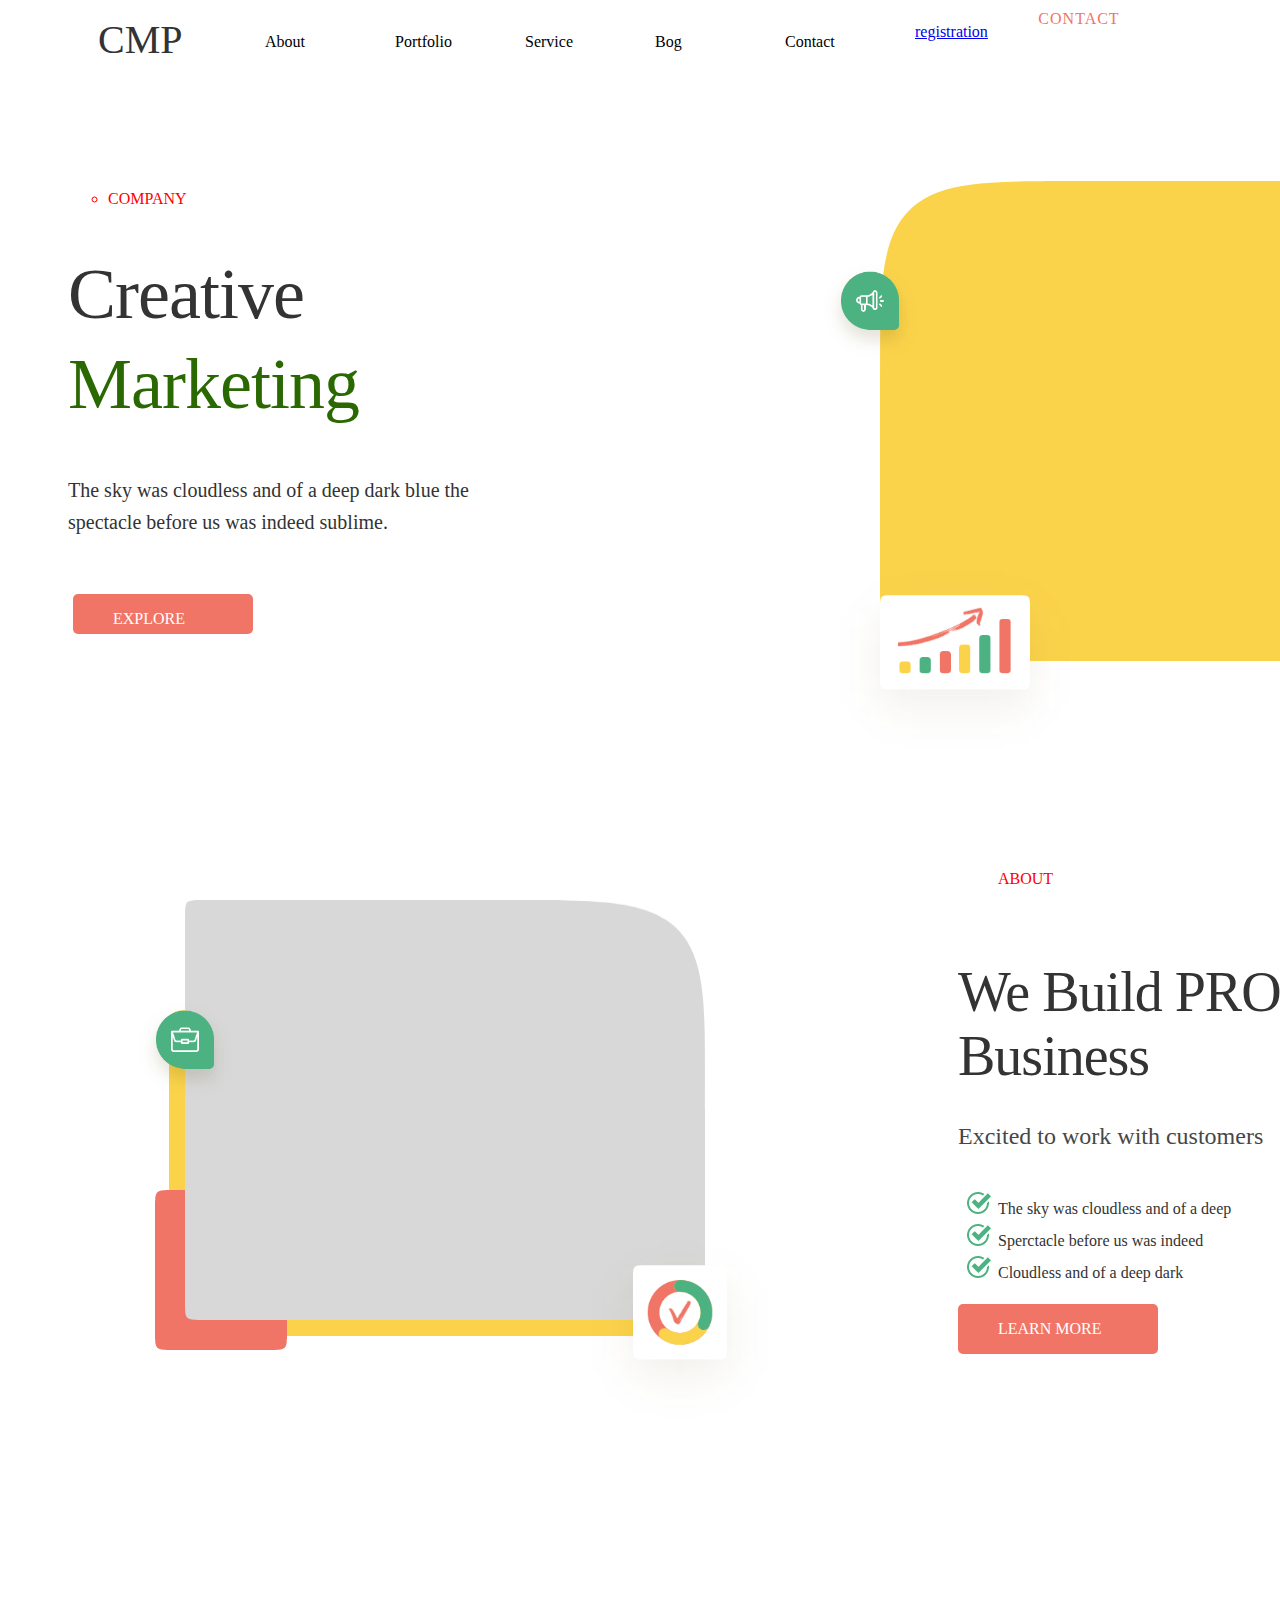
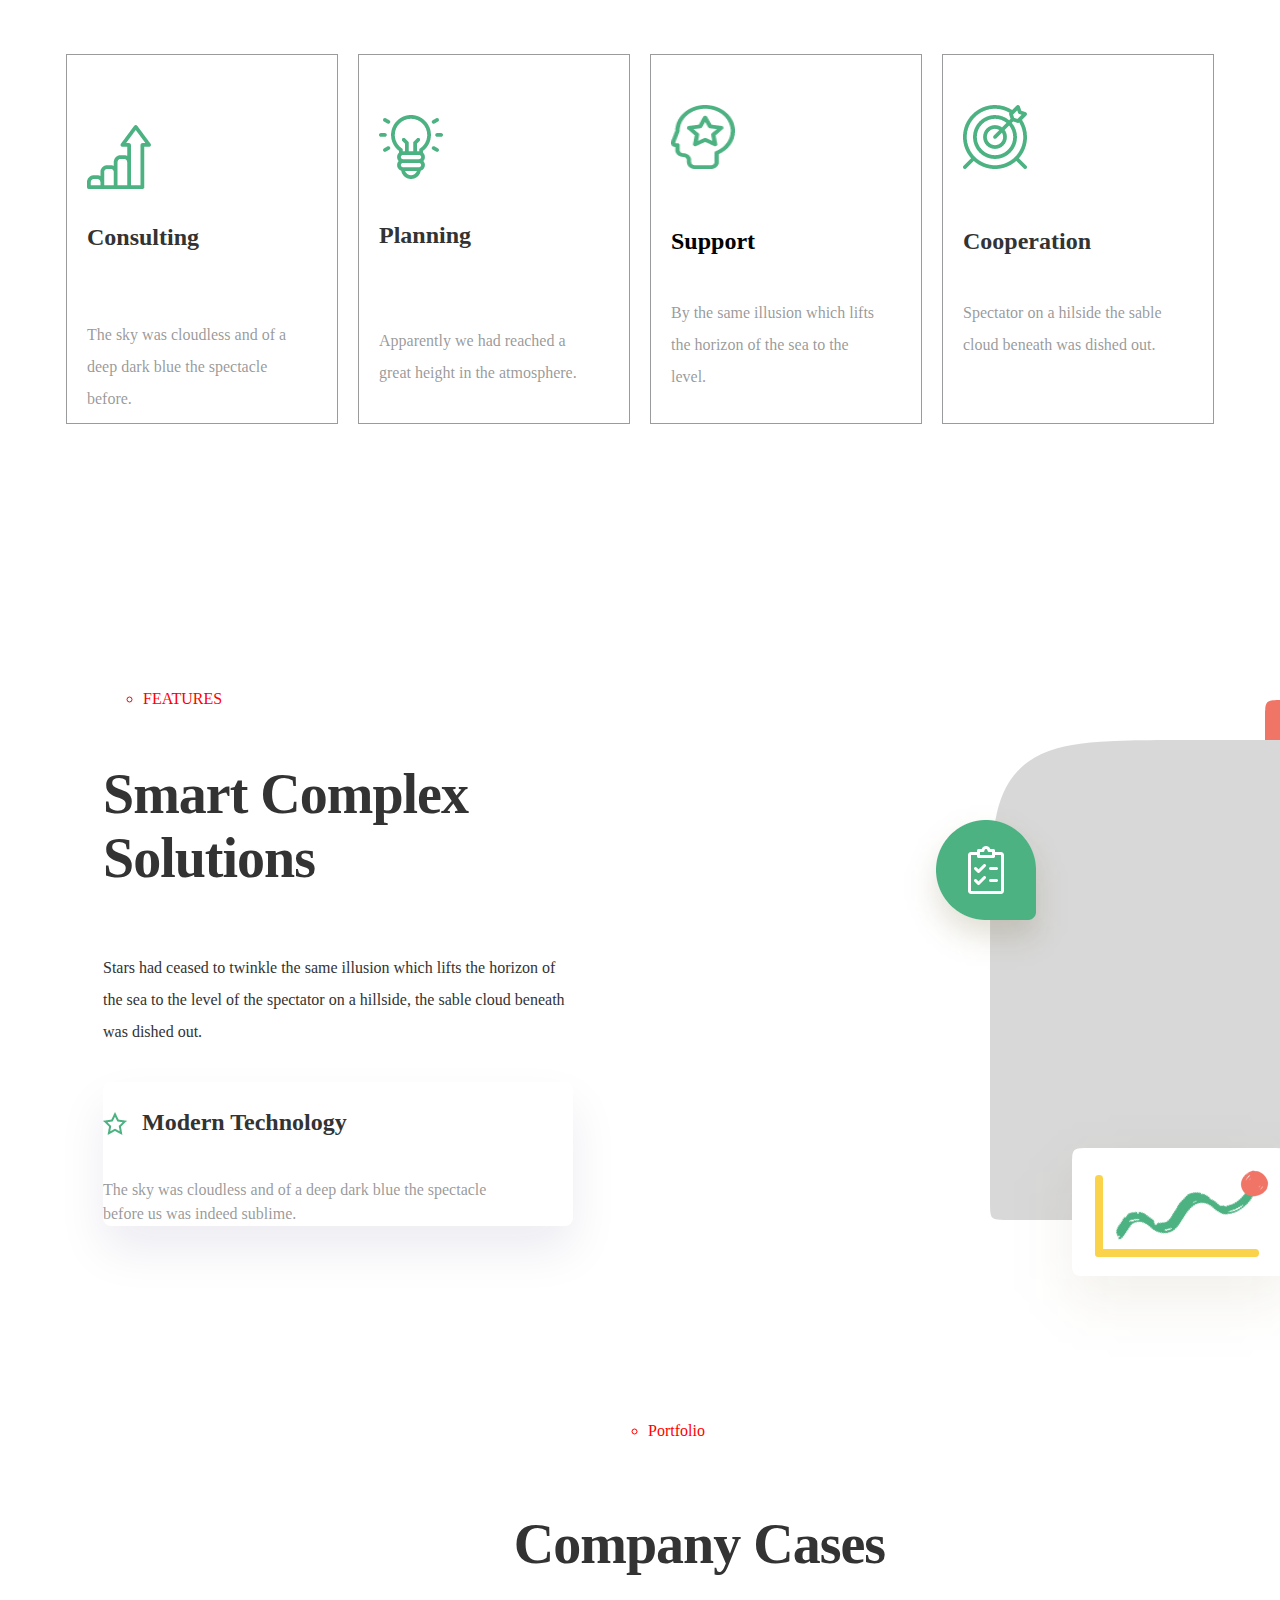
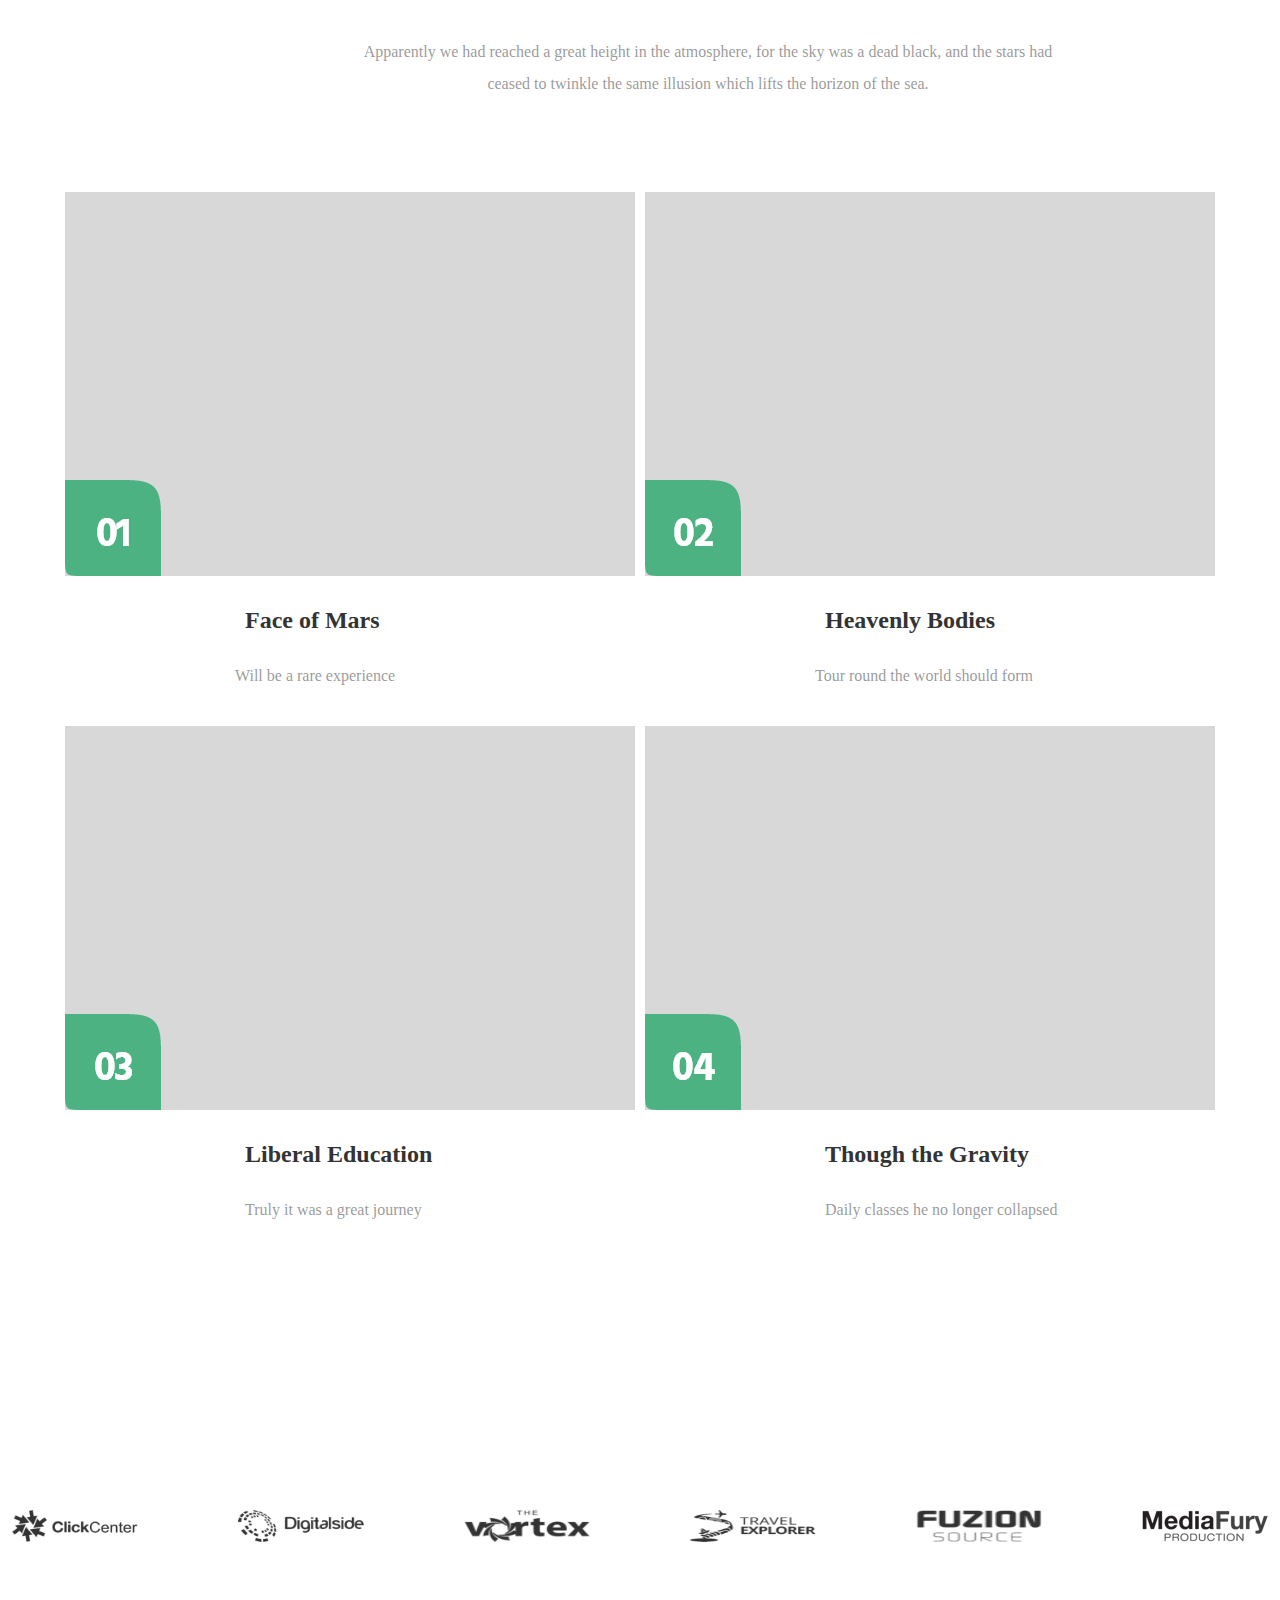
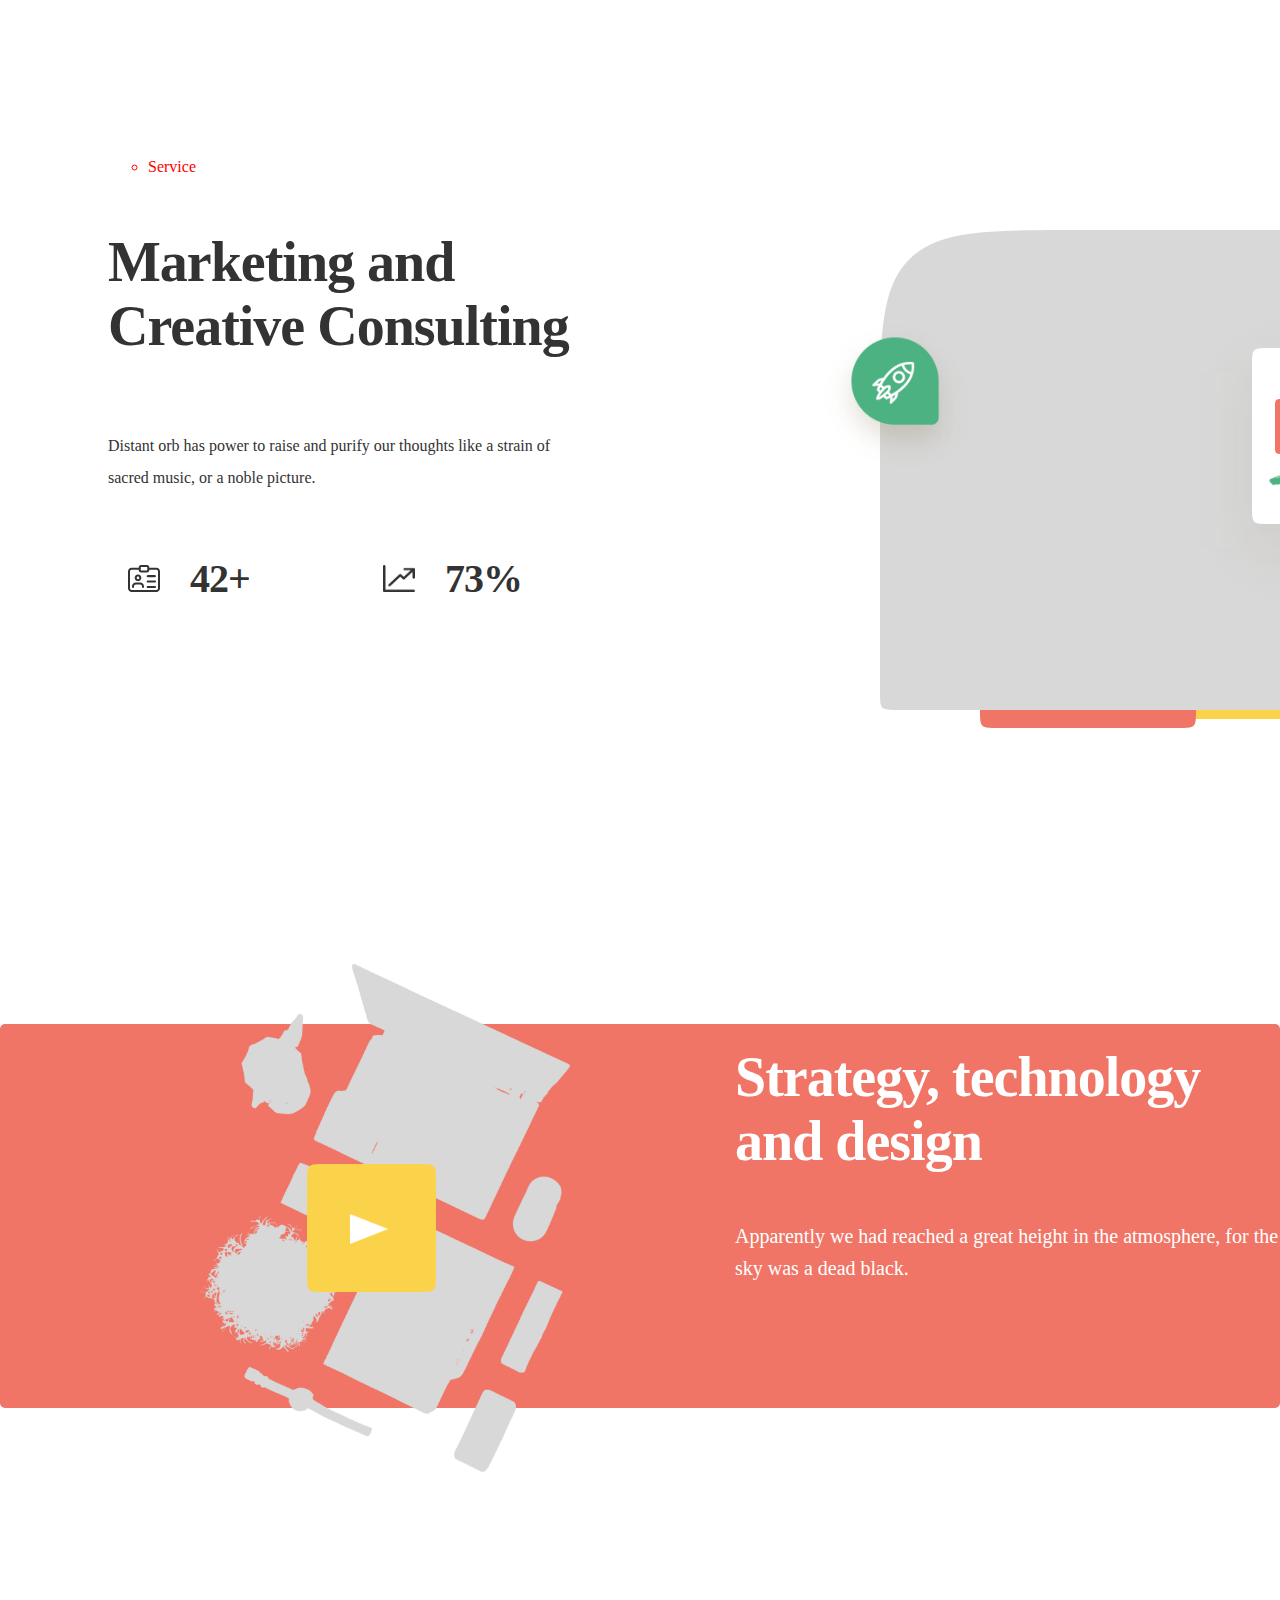
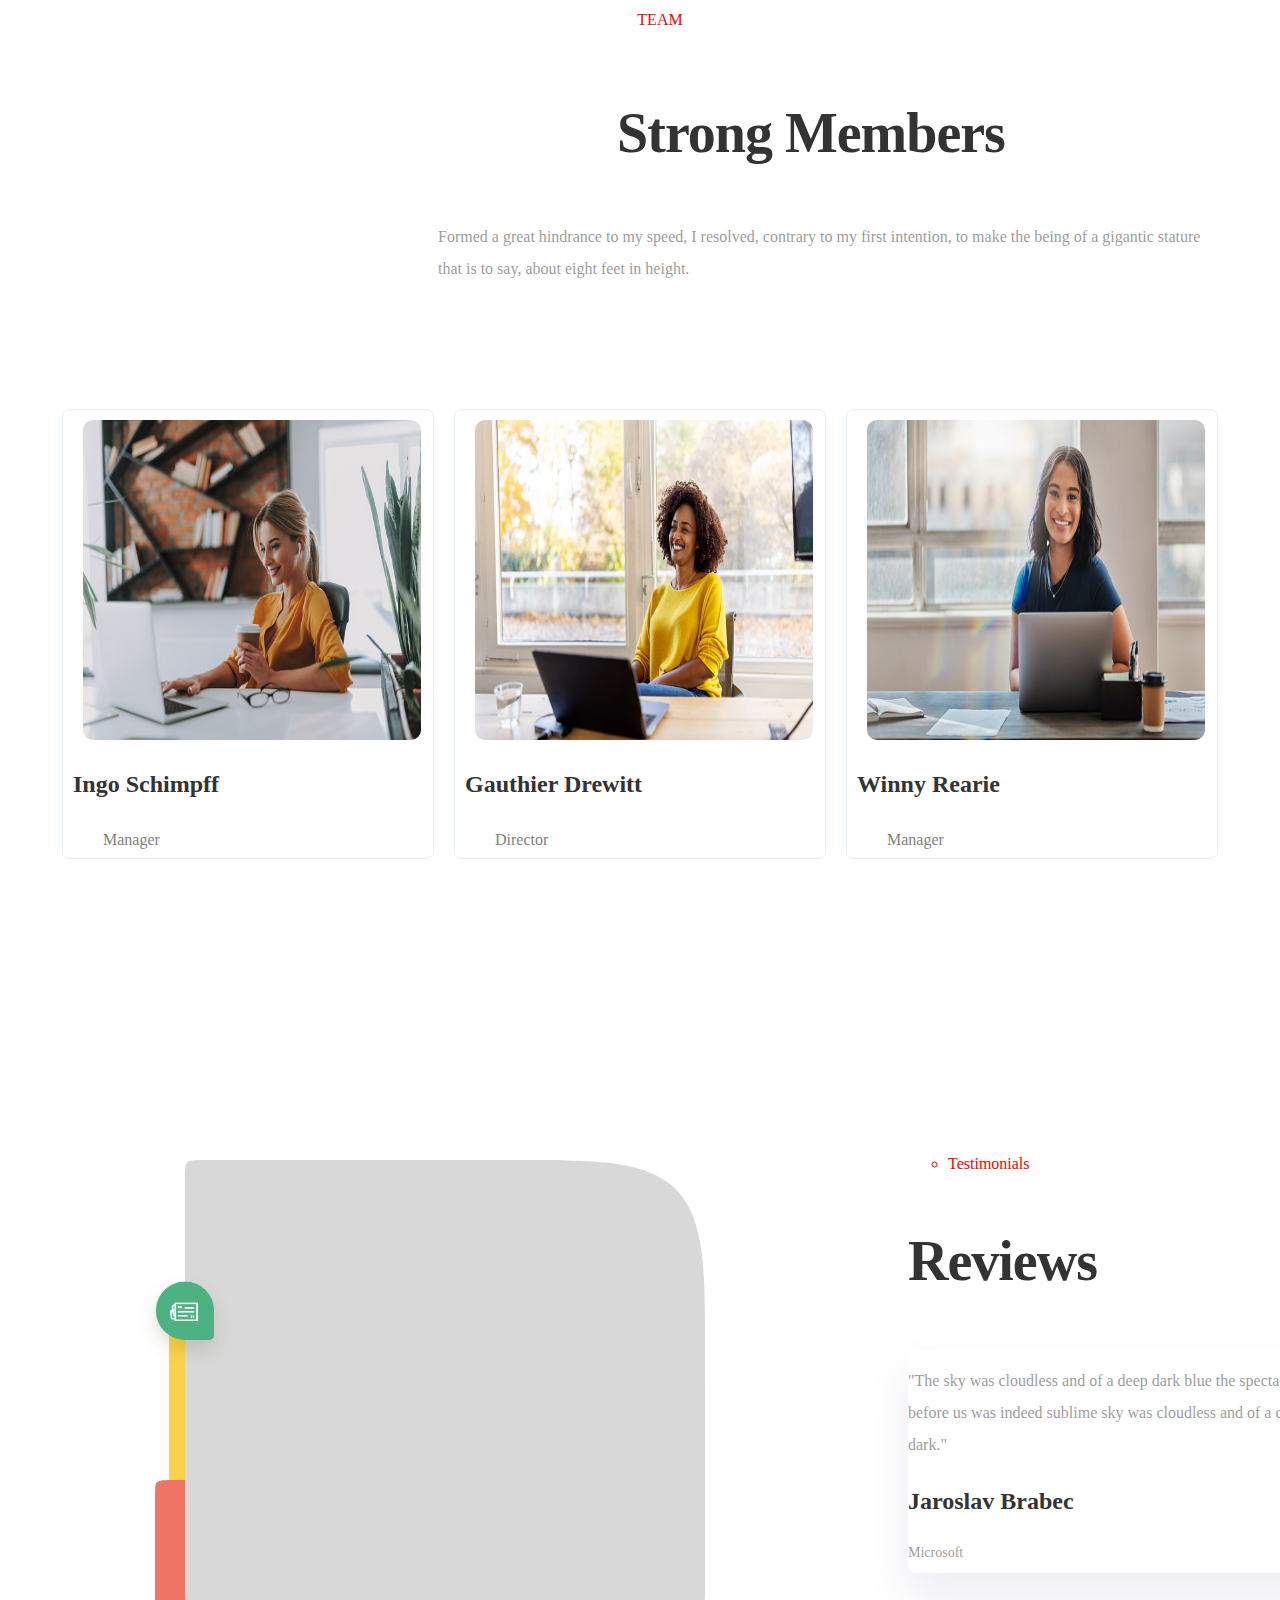
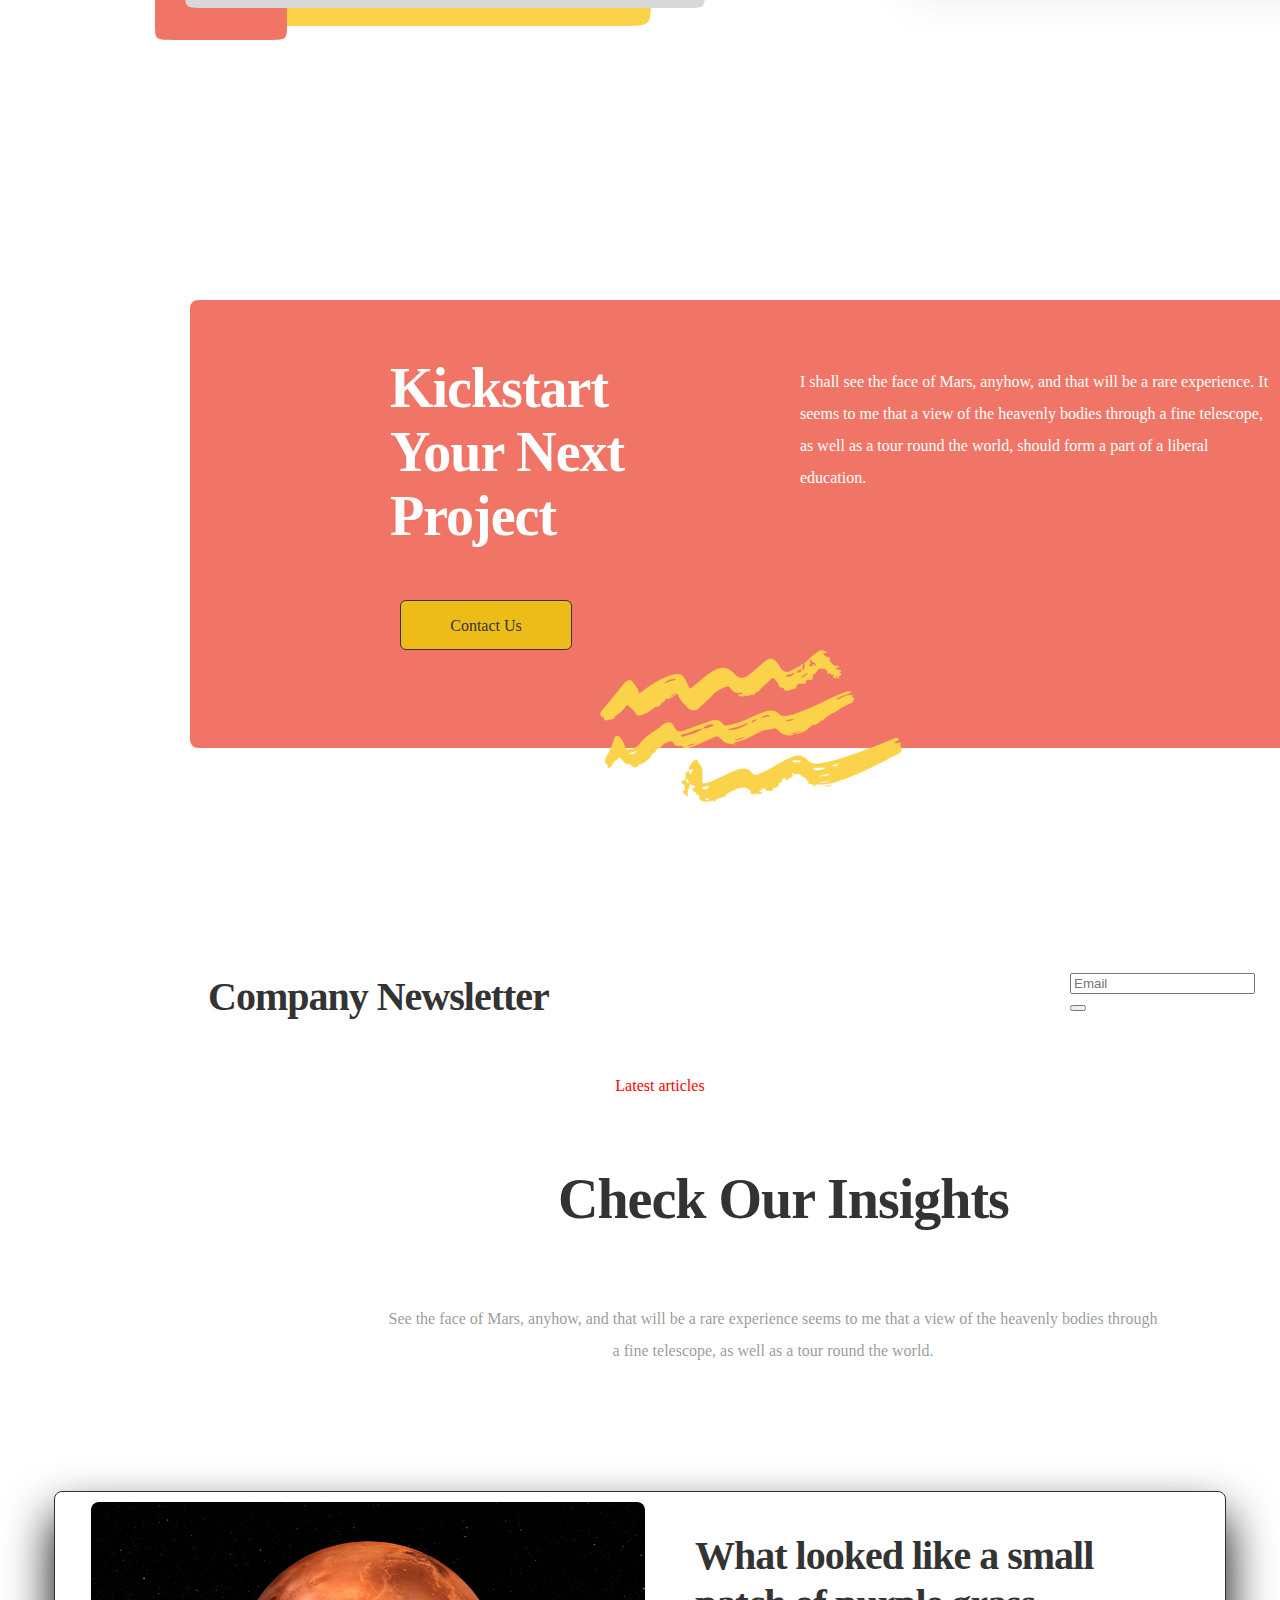
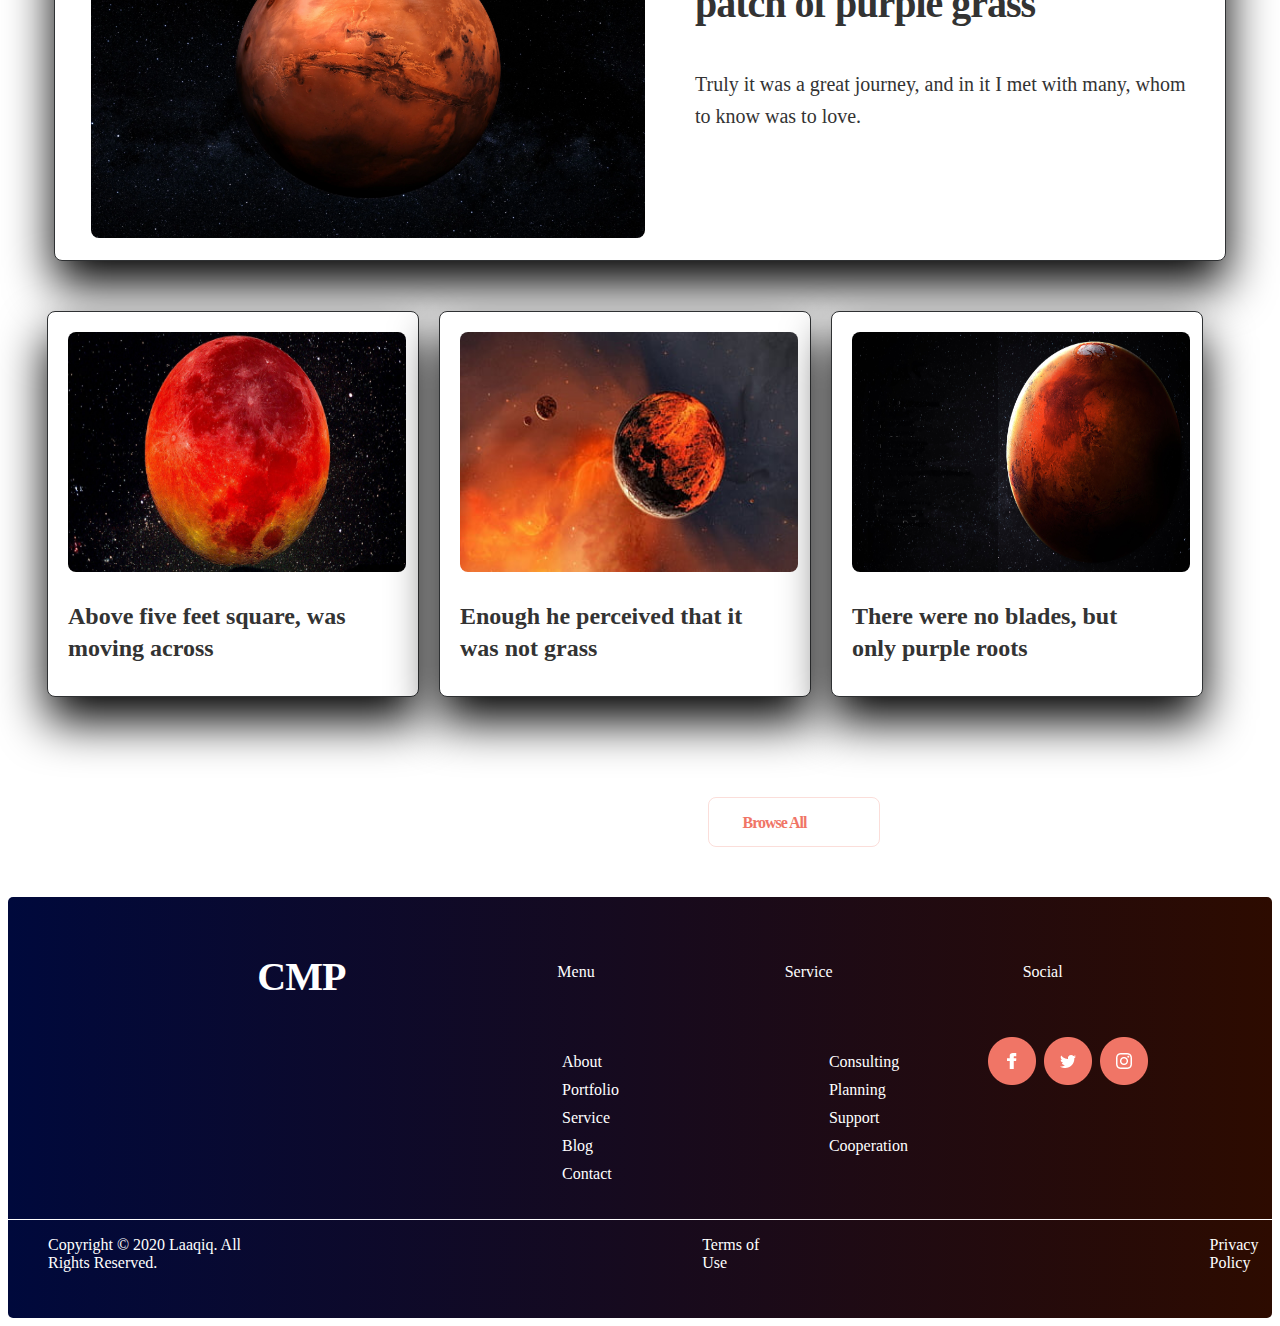
<file: index.html>
<!DOCTYPE html>
<html lang="en">
<head>
    <meta charset="UTF-8">
    <meta http-equiv="X-UA-Compatible" content="IE=edge">
    <meta name="viewport" content="width=device-width, initial-scale=1.0">
    <title>COMPANY</title>
    <link rel="stylesheet" href="style.css">
</head>
<body>
    <section>
        <header>
            <div class="cennter">
            <nav>
                <ul class="flex">
                    <li class="cmp">
                        CMP
                    </li>
                    <li class="about">
                       About
                    </li>
                    <li class="portfolio">
                        Portfolio
                    </li>
                    <li class="service">
                        Service          
                    </li>
                    <li class="bog">
                        Bog
                    </li>
                    <li class="contact">
                        Contact
                    </li>
                    <li><a class="rgn" href="page.html">registration</a></li>
                </ul>
            </nav>
        </div>
        </header>
    </section>
    <section>
        <div class="secondflex">
        <div>
                <ul>
                    <li class="company">
                        COMPANY
                    </li>
                </ul>
        </div>
        <div class="maintext">
            <h1>
                Creative
            </h1>
            <h2>
                Marketing
            </h2>
        </div>
        <div class="sky">
            <p>
                The sky was cloudless and of a deep dark blue the spectacle before us was indeed sublime.
            </p>
        </div>
        <div class="rectangle">
           <ul>
            <li>
                EXPLORE
            </li>
           </ul>
        </div>
        </div>
        <div class="icons">
            <img class="redRectangle" src="./images/redRectangle.png" alt="red">
            <img class="yellowpng" src="./images/yellow.png" alt="yellow">
            <img class="graph" src="./images/graph.png" alt="graph">
            <img class="icon" src="./images/icon.png" alt="icon">
        </div>
        <div class="contactbutton">
           <ul>
            <li>
                CONTACT
            </li>
           </ul>
        </div>
    </section>
    <section>
        <div class="display">
        <div class="png">
            <img class="yelllowwRectangle" src="./images/yelllowwRectangle.png" alt="yellow">
            <img class="redpng" src="./images/reedRectangle.png" alt="redpng">
            <img class="graypic" src="./images/graypic.png" alt="graypic">
            <img class="greenpng" src="./images/greenpng.png" alt="greenpng">
            <img class="chart" src="./images/chart.png" alt="chart">
        </div>
    </section>
    <section>
        <div class="fleex">
        <div >
           <ul>
            <li class="aboutword">
                ABOUT
            </li>
           </ul>
        </div>
        <div class="Business">
            <h3>
              We Build PRO Business
            </h3>
        </div>
        <div class="customers">
        <p>
           Excited to work with customers
        </p>
    </div>
    <div class="text">
        <ul>
            <li>
                The sky was cloudless and of a deep
            </li>
            <li>
                Sperctacle before us was indeed
            </li>
            <li>
                Cloudless and of a deep dark
            </li>
        </ul>
    </div>
    <div class="learnmore">
        <ul>
            <li>
                LEARN MORE
            </li>
        </ul>
    </div>
       </div>
    </div>
    </section>
    <section>
        <div class="boxes">
            <div class="secondbox" onmouseover="mouseOver (this)" 
            onmouseout="mouseOut(this)" >
            <div class="column">
            <img class="income " src="./images/income.png" alt="incomepng">
            <h4 class="Consulting">Consulting</h4>
            <p class="dark">
                The sky was cloudless and of a deep dark blue the spectacle before.
            </p>
            </div>
        </div>

        <div class="secondbox" onmouseover="mouseOver (this)" 
        onmouseout="mouseOut(this)" >
               <div class="secondcolumn">
               <img class="lampicone" src="./images/lamp.png" alt="lampicon">
              <h5 class=" planning">
                  Planning
              </h5>
              <p class="atmosphere">
                  Apparently we had reached a great height in the atmosphere.
              </p>
              </div>
               </div>
               


               <div class="secondbox" onmouseover="mouseOver (this)" 
               onmouseout="mouseOut(this)" >
               <div class="thirdcolumn">
               <img class="mindpng" src="./images/mind.png" alt="mindpng">
               <h6 class="support">
                 Support
               </h6>
               <p class="illusion">
                    By the same illusion which lifts the horizon of the sea to the level.
               </p> 
               </div>
               </div>
               <div class="secondbox" onmouseover="mouseOver (this)" 
                 onmouseout="mouseOut(this)" >

               <div class="fourthcolumn">
               <img class="arrowpng" src="./images/arrow.png" alt="arrowpng">
               <h6 class="cooperation">
                   Cooperation
               </h6>
               <p class="spectator">
                 Spectator on a hilside the sable cloud beneath was dished out.
               </p>
               </div>
               </div>
             </div>
    </section>
    <section>
        <div class="displayflex">
            <div class="teext">
                <ul>
                    <li>
                      FEATURES
                    </li>
                </ul>
            </div>
            <div class="complex">
             <p>
                   Smart Complex Solutions
            </p>
            </div>
            <div class="smalltext">
                <p>
                    Stars had ceased to twinkle the same illusion which lifts the horizon of the sea to the level of the spectator on a hillside, the sable cloud beneath was dished out.
                </p>
            </div>
            <div class="whitebox">
            <div class="row">
                <img class="starpng" src="./images/star.png" alt="starpng">
                <p class="Technology">
                    Modern Technology
                </p>
            </div>
            <div>
                <p class="sublime">
                    The sky was cloudless and of a deep dark blue the spectacle before us was indeed sublime.
                </p>
            </div>
             </div>
             </div>
    </section>
    <section>
        <div class="pnng">
        <div>
            <img class="color" src="./images/Rectanglee.png" alt="yellowpng">
            <img class="red" src="./images/png.png" alt="redpng">
            <img class="graypng"  src="./images/pic.png" alt="graypic">
            <img class="graphpng"  src="./images/secondgraph.png" alt="graph">
            <img class="green" src="./images/icons.png" alt="greenicon">
        </div>
    </div>
    </section>
    <section>
        <div class="justifycontent">
         <div>
            <ul>
                <li class="portfolioo">
                    Portfolio
                </li>
            </ul>
          </div>
          <div class="companycases">
            <p>
                Company Cases

            </p>
          </div>
          <div class="Apparently">
            <p>
                Apparently we had reached a great height in the atmosphere, for the sky was a dead black, and the stars had ceased to twinkle the same illusion which lifts the horizon of the sea.
            </p>
          </div>
           </div>
         </div>
    </section>
    <section>
        <div class="grayboxes">
           <div class="firstgraybox">
            <img class="firstnumber" src="./images/firstGroup.png" alt="number">
            <p class="mars">
                Face of Mars
            </p>
            <p class="experience">
                Will be a rare experience
            </p>
           </div>
           <div class="secondgraybox">
            <img class="secondnumber" src="./images/secondGroup.png" alt=" number">
            <p class="heavy">
                Heavenly Bodies
 
            </p>
            <p class="world">
                Tour round the world should form
            </p>
           </div>
        </div>
        <div class="graycolor">
           <div class="thirdgraybox">
              <img class="thirdnumber" src="./images/thirdGroup.png" alt="number">
              <p class="liberal">
                Liberal Education
              </p>
              <p class="journey">
                Truly it was a great journey
              </p>
           </div>
           <div class="fourthgraybox">
             <img class="fourthnumber" src="./images/fourthGroup.png" alt="number">
             <p class="Gravity">
                Though the Gravity
             </p>
             <p class="Daily">
                Daily classes he no longer collapsed
             </p>
           </div>
        </div>
        <div class="center">
        <div class="button">
            <p class="Browse">
                Browse All
            </p>
        </div>
          </div>
          <div class="logo">
            <img src="./images/1Bitmap.png" alt="logo">
            <img src="./images/2Bitmap.png" alt="logo">
            <img src="./images/3Bitmap.png" alt="logo">
            <img src="./images/4Bitmap.png" alt="logo">
            <img src="./images/5Bitmap.png" alt="logo">
            <img src="./images/6Bitmap.png" alt="logo">
          </div>
    </section>
    <section>
        <div class="position">
        <div>
           <ul>
            <li class="Service">
                Service
            </li>
           </ul>
        </div>
        <div>
            <p class="Creative">
                Marketing and
             Creative Consulting

            </p>
        </div>
        <div>
            <p class="Distant">
                Distant orb has power to raise and purify our thoughts like a strain of sacred music, or a noble picture.
            </p>
        </div>
         </div>
         <div class="bytheside">
            <img class="person" src="./images/Combined Shape.png" alt="Shape">
            <p>
                42+
            </p> 
           <div class="combined">
            <img src="./images/Combineed Shape.png" alt="">
            <p>
                73%
            </p>
        </div>
         </div>
         <div>
            <img class="yellowpic" src="./images/yellow pic.png" alt="yellowpic">
            <img class="redpic" src="./images/redpic.png" alt="redpng">
            <img class="grayphoto" src="./images/graaypic.png" alt="graypic ">
            <img class="greenimg" src="./images/icoon.png" alt="icon">
            <img class="thirdgraph" src="./images/thirdgraph.png" alt="icon">
         </div>
    </section>
    <section>
        <div class="bgcolor">
        <img class="bitmabimg" src="./images/Bitmap.png" alt="icon">
        <img class="youtubeicon" src="./images/youtube.png" alt="icon">
        <img class="Triangle" src="./images/Triangle.png" alt="icon">
        </div>
        <div>
            <p class="Strategy">
                Strategy, technology
               and design
            </p>
        </div>
            <p class="reached">
                Apparently we had reached a great height in the atmosphere, for the sky was a dead black.
            </p>
    </section>
    <section>

        <div class="intro">
        <div>
            <ul>
                <li>
                    TEAM
                </li>
            </ul>
        </div>
        <div>
            <p class="members">
                Strong Members
            </p>
            <p class="form">
                Formed a great hindrance to my speed, I resolved, contrary to my first intention, to make the being of a gigantic stature that is to say, about eight feet in height.
            </p>
        </div>
          </div>
    </section>
    <section>
        <div class="personmembers">
        <div class="persons" onmouseover="mouseOver (this)" 
        onmouseout="mouseOut(this)">
            <img class="personimg" src="./images/firstperson.jpg" alt="person">
            <p>
                Ingo Schimpff
            </p>
            <ul>
                <li>
                    Manager
                </li>
            </ul>
        </div>    
        <div class="secondpersonimg"onmouseover="mouseOver (this)" 
        onmouseout="mouseOut(this)" >
            <img src="./images/secondperson.jpg" alt="person">
            <p>
                Gauthier Drewitt
            </p>
            <ul>
                <li>
                    Director
                </li>
            </ul>
        </div>
        <div class="thirdperson" onmouseover="mouseOver (this)" 
        onmouseout="mouseOut(this)">
            <img  src="./images/thirdperson.jpg" alt="person">
            <p> 
                Winny Rearie

            </p>
            <ul>
                <li>
                    Manager
                </li>
            </ul>
        </div>
    </div>
    </section>
    <section>
        <div>
            <img class="stick" src="./images/yelllowwRectangle.png" alt="icon">
            <img class="reedcRectangle" src="./images/redRectangle.png" alt="icon">
            <img class="pngg" src="./images/graypic.png" alt="icon">
            <img class="notepng" src="./images/iconn.png" alt="icon">
        </div>
        <div class="div">
        <div class="Testimonials">
            <ul>
                <li>
                    Testimonials
                </li>
            </ul>
            <p class="Reviews">
                Reviews
            </p>
        </div>
        <div class="whiitebox">
            <p class="bluesky">
                "The sky was cloudless and of a deep dark blue the spectacle before us was indeed sublime sky was cloudless and of a deep dark."
            </p>
            <p class="JaroslavBrabec">
                Jaroslav Brabec
            </p>
            <p class=" Microsoft">
                Microsoft
            </p>
        </div>
        </div>
    </section>
    <section>
        <div class="bgcolorpink">
           <p class=" Kickstart ">
            Kickstart 
            Your Next 
            Project
           </p>
        </div>
        <div class="button">
        <p>
            Contact Us
        </p>
            </div>
            <div>
                <p class="face">
                    I shall see the face of Mars, anyhow, and that will be a rare experience. It seems to me that a view of the heavenly bodies through a fine telescope, as well as a tour round the world, should form a part of a liberal education.
                </p>
            </div>
            <div>
                <img class="sous" src="./images/sous.png" alt="">
            </div>
            <div class="send">
                <div class="Newsletter">
                    <p>
                        Company Newsletter
                    </p>
                </div>
                <div class="inputname">
                    <input type="text" placeholder="Email "required />
                    <button></button>
                </div>
            </div>
    </section>
     <section>
        <div class="someinfo">
            <ul>
                <li>
                    Latest articles
                </li>
            </ul>
            <p class="check">
                Check Our Insights
            </p>
            <p class="telescope">
                See the face of Mars, anyhow, and that will be a rare experience seems to me that a view of the heavenly bodies through a fine telescope, as well as a tour round the world.
            </p>
        </div>
     </section>
     <section>
        <div class="ccenter">
        <div class="box">
            <div class="marsinfo">
             <img class="marspng" src="./images/mars.webp" alt="mars">
             <div>
             <p class="purple"> 
                What looked like a small 
                patch of purple grass
             </p>
             <p class="love">
                Truly it was a great journey, and in it I met with many, whom to know was to love.
             </p>
            </div>
            </div>
        </div>
             </div>
        <div class="content">
            <div class="firstcontent">
                 <img src="./images/fourthmars.jpg" alt="marspng">
                 <p>
                    Above five feet square, was moving across
                 </p>
            </div>
            <div class="secondcontent">
                    <img src="./images/secondmars.jpg"alt="marspng">
                    <p>
                        Enough he perceived that it was not grass
                    </p>
            </div>
            <div class="thirdcontent">
                  <img src="./images/thirdmars.jpg" alt="marspng">
                  <p>
                    There were no blades, but only purple roots
                  </p>
            </div>
        </div>
          <div class="Browseall">
            <p>
                Browse All
            </p>
          </div>
     </section>
     <section>
        <footer>
            <div class="roow">
                 <div class="col">
                    <ul>
                    <li class="cmpp">
                        CMP
                    </li>
                </ul>
                <ul>
                    <li>
                        Menu
                    </li>
                </ul>
                <ul>
                    <li>
                        Service

                    </li>
                </ul>
                <ul>
                    <li>
                        Social
                    </li>
                </ul>
                 </div>
            </div>
            <div class="liststyle">
            <div>
                <ul>
                    <li>
                        About
                    </li>
                    <li>
                        Portfolio 
                    </li>
                    <li>   
                        Service

                    </li>
                    <li>
                        Blog

                    </li>
                    <li>
                      Contact
                    </li>
                </ul>
            </div>
            <div>
                <ul>
                    <li>
                        Consulting
                    </li>
                    <li>
                        Planning
                    </li>
                    <li>
                        Support
                    </li>
                    <li>
                        Cooperation
                    </li>
                </ul>
            </div>
            <div class="social">
                <img  src="./images/social.png" alt="">
            </div>
             </div>
             <div class="line">
             </div>
             <div class="policy">
                <ul>
                    <li>
                        Copyright © 2020 Laaqiq. All Rights Reserved.
                    </li>
                    <li>
                        Terms of Use
                    </li>
                    <li>
                        Privacy Policy
                    </li>
                </ul>
             </div>
        </footer>
     </section>
</body>
<script>
    function mouseOver(element)
    {

        element.style.backgroundColor='#ecd5a3';
    }
    function mouseOut(element)
    {
        element.style.backgroundColor="white";
    }


 </script>
</html>
</file>
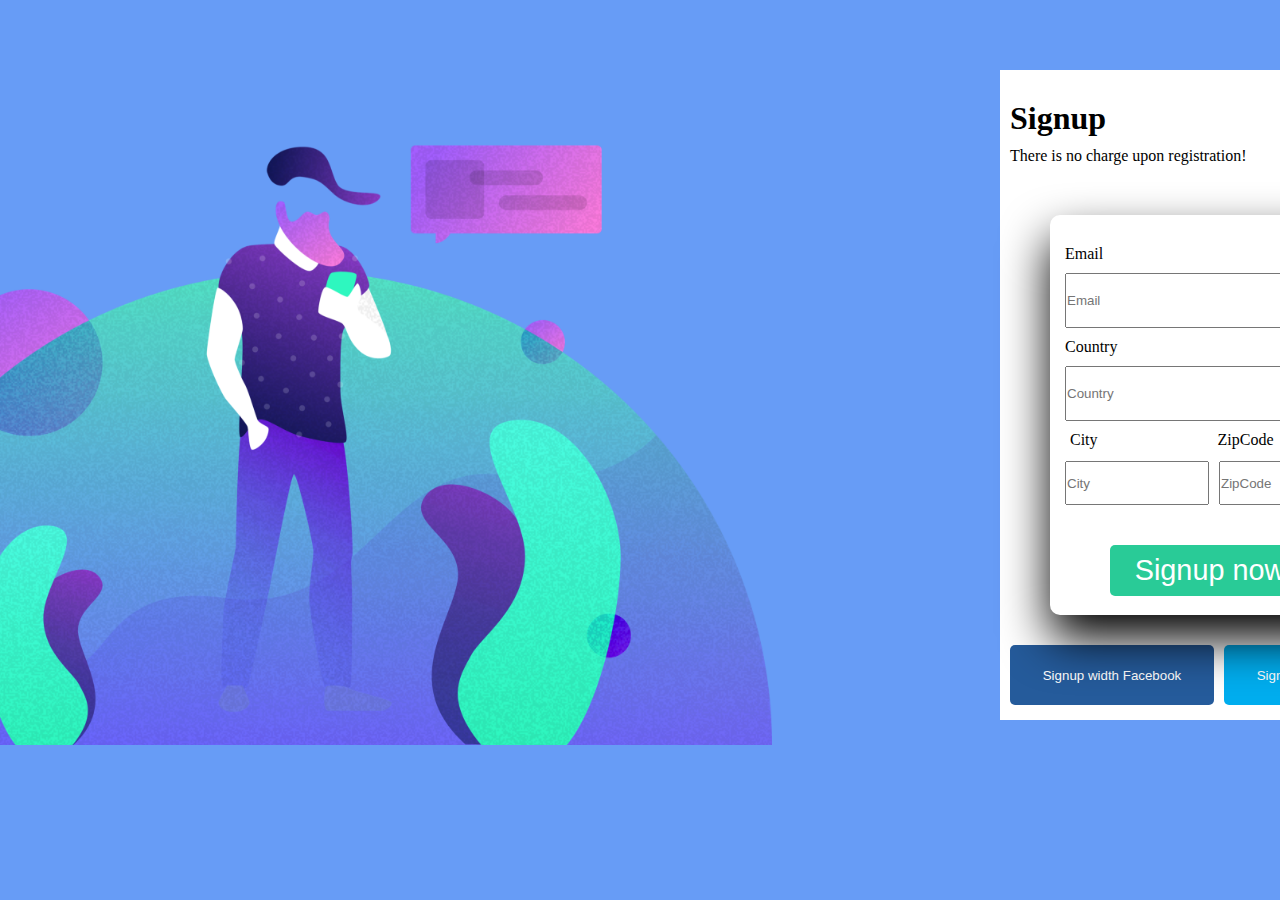
<file: page.html>
<!DOCTYPE html>
<html lang="en">
<head>
    <meta charset="UTF-8">
    <meta http-equiv="X-UA-Compatible" content="IE=edge">
    <meta name="viewport" content="width=device-width, initial-scale=1.0">
    <title>Document</title>
    <link rel="stylesheet" href="page.css">
</head>
<body>
    <div>
      
        <a class="rgn" href="index.html"></a></li>
    </div>
    <div class="bgcolor">
        <div class="icon">
            <img src="./images/Illustration (3).png" alt="icon">
    </div>
    <div class="position">
    <div class="whitebox">
        <div class=" Signup"> 
            <h1>
                Signup
            </h1>
            <p class="registration">
                There is no charge upon registration!
            </p>

        </div>
        <div class="smallbox">
            <div>
            <form class="box">
            <label for="">Email</label>
            <input type="text" placeholder="Email" required />
            <label for="">Country</label>
            <input type="text" placeholder="Country" required />

             </form>
            </div>
            <div class="lbl"> 
                <label for="">City</label>
                <label for="">ZipCode</label>
            </div>
            <div>
                <form class="flexrow">         
                    <input type="text"  placeholder="City" required >
                    <input type="number"  placeholder="ZipCode" required >
                </form>
            </div>
            <button class="btn btn--primary" id="bbtn">Signup now</button>
             </div>
             <div class="fb">
                <button class="click click--prim">Signup width Facebook</button>
                <button class="fbb fbb--prim">Signup width Facebook</button>
            </div>
        </div>
        </div>
    </div>
        
</div>
<script>
        const button= document.getElementById ('bbtn');
        button.addEventListener('click', () => {
        window.open('https://www.freecodecamp.org/news/how-to-submit-a-form-with-javascript/')
    });
</script>
</body>
</html>
</file>
<file: style.css>
body{
    background-color: white;
}
.flex{
    display: flex;
   flex-direction: row;
   gap: 80px;
   margin-left: 50px;
}
li{
    list-style: none;
}
.rgn{
    width: 50px;
    height: 48px;
    margin-top: 10px;
    font-family: "WorkSans-Regular";
    font-size: 16px;
    font-weight: 400;
    line-height: 32px;

}
.cmp{
    width: 87px;
    height: 48px;
    color: #333333;
    font-size: 40px;
    font-family: "HindSiliguri-Bold";
}
.about{
    width: 50px;
    height: 48px;
    margin-top: 10px;
    font-family: "WorkSans-Regular";
    font-size: 16px;
    font-weight: 400;
    line-height: 32px;
}
.portfolio{
    width: 50px;
    height: 48px;
    margin-top: 10px;
    font-family: "WorkSans-Regular";
    font-size: 16px;
    font-weight: 400;
    line-height: 32px;
}
.service{
    width: 50px;
    height: 48px;
    margin-top: 10px;
    font-family: "WorkSans-Regular";
    font-size: 16px;
    font-weight: 400;
    line-height: 32px;
}
.bog{
    width: 50px;
    height: 48px;
    margin-top: 10px;
    font-family: "WorkSans-Regular";
    font-size: 16px;
    font-weight: 400;
    line-height: 32px;
}
.contact{
    width: 50px;
    height: 20px;
    margin-top: 10px;
    font-family: "WorkSans-Regular";
    font-size: 16px;
    font-weight: 400;
    line-height: 32px;
}
.company{
    color: red;
    list-style-type: circle;
    height: 0px;

}
.maintext h1{
      width: 333px;
      height: 30px;
      color: #333333;
      font-family: "HindSiliguri-Bold";
      font-size: 72px;
      font-weight: 400;
      line-height: 80px;
      letter-spacing: -1px;
}
.maintext h2{
    width: 333px;
    height: 50px;
    color: #2a6801;
    font-family: "HindSiliguri-Bold";
    font-size: 72px;
    font-weight: 400;
    line-height: 80px;
    letter-spacing: -1px;
}
.sky{
    width: 470px;
    height: 10px;
    color: #333333;
    font-family: "WorkSans-Regular";
    font-size: 20px;
    font-weight: 400;
    line-height: 32px;
}
.secondflex{
    display: flex;
    flex-direction: column;
    margin-left: 60px;
    margin-top: 100px;
}
.rectangle{
    margin-top: 130px;
    width: 180px;
    height: 40px;
    border: 6px;
    background-color: #f07566;
    background-blend-mode: normal;
    border-radius: 5px;
    margin-left: 5px;
    color: white;
}
.rectangle li {
    list-style: none;
}
.redRectangle{
    position: absolute;
    left: 1250px;
    top: 310px;
    width: 132px;
    height: 184px;
}
.yellowpng{
    position: absolute;
    left: 880px;
    top: 120px;
    width: 462px;
    height: 541px;
}
.graph{
    position: absolute;
    left: 830px;
    top: 560px;
    width: 250px;
    height: 200px;
}
.icon{
   position: absolute;
   left: 820px;
   top: 260px;
   width: 100px;
   height: 100px;

}

.contactbutton li{
     width: 86px;
     height: 19px;
     color: #f07566;
     font-family: "HindSiliguri-Bold";
     font-size: 16px;
     font-weight: 400;
     text-align: center;
     text-transform: uppercase;
     letter-spacing: 1px;
}
.contactbutton {
    display: flex;
   justify-content: end;
   margin-top: -640px;
   margin-right: 150px;
} 
.yelllowwRectangle{
    position: absolute;
    left: 169px;
    top: 1010px;
    width: 482px;
    height: 326px;
}
.redpng{
     position: absolute;
     left: 155px;
     top: 1190px;
     height: 160px;
     width: 132px;
}
.graypic{
    position: absolute;
    left: 185px;
    top:900px;
    width: 520px;
    height: 420px;
}
.greenpng{
   position: absolute;
   top: 999px;
   left: 135px;
   width: 100px;
   height: 100px;
}
.chart{
   position: absolute;
   left: 580px;
   top: 1230px;
   width: 200px;
   height:200px;
}
.fleex{
    display: flex;
    flex-direction: column;
    margin-left: 950px;
    margin-top: 680px;
}
.aboutword li{
   list-style-type: circle;
   color: red;
   height: 0px;
}
.Business h3{
     width: 354px;
     height: 80px;
     color:#333333;
     font-family: "HindSiliguri-Bold";
     font-size: 56px;
     font-weight: 400;
     line-height: 64px;
     letter-spacing: -1px;
}
.display{
    display: flex;
    justify-content: center;
}
.customers{
      opacity: 0.90000004;
      width: 357px;
      height: 80px;
      color: #333333;
      font-family: "HindSiliguri-Bold";
      font-size: 24px ;
      font-weight: 400 ;
      line-height: 32px;
}
.text li{
    width: 284px;
    height: 32px;
    color: #333333;
    font-family: "WorkSans-Regular";
    font-size: 16px;
    font-weight: 400;
    line-height: 32px;
    list-style-image: url(./images/Shape.png);
}
.learnmore{
    box-sizing: border-box;
    background-color: #f07566;
    border-radius: 5px;
    width: 200px;
    color: white;
}
.firstbox{
    width: 270px;
    height: 368px;
    border: 1px solid #9a9b9d;
    
}
.secondbox{
    width: 270px;
    height: 368px;
    border: 1px solid #9a9b9d;
}
.thirdbox{
    width: 270px;
    height: 368px;
    border: 1px solid #9a9b9d;
}
.fourthbox{
    width: 270px;
    height: 368px;
    border: 1px solid #9a9b9d;
}
.boxes{
    display: flex;
    flex-direction: row;
    gap: 20px;
    justify-content: center;
    margin-top: 300px;
}
.column{
    display: flex;
    flex-direction: column;
    margin-top: 70px;
    margin-left: 20px;
}
.income{
    width: 64px;
    height: 64px;
}
.Consulting{
    width: 117px;
    height: 50px;
    color: #333333;
    font-family: "Hinde Siliguri";
    font-size: 24px;
    font-weight: 700;
    line-height: 32px;
}
.dark{
    width: 206px;
    height: 99px;
    color: rgb(51, 51, 51,0.5);
    font-family: "Work Sans";
    font-size: 16px;
    font-weight: 400;
    line-height: 32px;
}
.secondcolumn{
    display: flex;
    flex-direction: column;
    margin-top: 60px;
    margin-left: 20px;

}
.lampicone{
    width: 64px;
    height: 64px;

}
.planning{
    width: 95px;
    height: 50px;
    color: #333333;
    font-family: "Hind Silliguri";
    font-size: 24px;
    font-weight: 700;
    line-height: 32px;
 
}
.atmosphere{
     width: 206px;
     height: 99px;
    color: rgb(51, 51, 51,0.5);
    font-family: "Work Sans";
    font-size: 16px;
    font-weight: 400;
    line-height: 32px;
}
.thirdcolumn{
    display: flex;
    flex-direction: column;
    margin-top: 50px;
    margin-left: 20px;
}
.mindpng{
    height: 64px;
    width: 64px;
}
.support{
    width: 87px;
    height: 0px;
    font-family: "Hind Silliguri";
    font-size: 24px;
    
    line-height: 32px;
}
.illusion{
    width: 206px;
    height: 0px;
   color: rgb(51, 51, 51,0.5);
   font-family: "Work Sans";
   font-size: 16px;
   font-weight: 400;
   line-height: 32px;
}
.fourthcolumn{
    display: flex;
    flex-direction: column;
    margin-top: 50px;
    margin-left: 20px;

}
.arrowpng{
     width: 64px;
     height: 64px;

}
.cooperation{
  width: 134px;
  height: 0px;
  color: #333333;
  font-family: "Hind Silliguri";
  font-size: 24px;
  font-weight: 700;
  line-height: 32px;

}
.spectator{
    width: 206px;
    height: 0px;
   color: rgb(51, 51, 51,0.5);
   font-family: "Work Sans";
   font-size: 16px;
   font-weight: 400;
   line-height: 32px;

}
.firstbox:hover{
    transform: scale(1.2);
    z-index: 2;


}
.secondbox:hover{
transform: scale(1.2);
z-index: 2;

}
.thirdbox:hover{
transform: scale(1.2);
z-index: 2;

}
.fourthbox{
    transform: scale(1.2);
    z-index: 2;
}
.teext li{
    list-style-type: circle;
    color: red;
    height: 0px;
}
.complex{
       width: 387px;
       height: 230px;
       color: #333333;
       font-family: "Hind Silliguri";
       font-size: 56px;
       font-weight: 700;
       line-height: 64px;
       letter-spacing: -1px;

}
.smalltext{
     width: 470px;
     height: 96px;
     color: #333333;
     font-family: "Work Sans";
     font-size: 16px;
     font-weight: 400;
     line-height: 32px;


}
.displayflex{
    display: flex;
    flex-direction: column;
    margin-top: 250px;
    margin-left: 95px;
}
.row{
    display: flex;
    flex-direction: row;
    gap: 5px;
}
.starpng{
    width: 24px;
    height: 23px;
    margin-top: 30px;
}
.whitebox{
    width: 470px;
    height: 144px;
    border-radius: 8px;
    background-color: #ffffffff;
    background-blend-mode: normal;
    box-shadow: 0px 24px 48px;
    color: rgb(0,17,86,0.08);
    margin-top: 50px;

}
.Technology{
       width: 217px;
       height: 32px;
       color: #333333;
       font-family: "Hind Silliguri";
       font-size: 24px;
       font-weight: 700;
       line-height: 32px;
       margin-left: 10px;
} 

.sublime{
        width: 406px;
        height: 55px;
        color: rgb(51,51,51,0.5);
        font-family: "Work Sans";
        font-size: 16px;
        font-weight: 400;
        line-height: 24px;

}
.color{
    position: absolute;
    left: 1300px;
    top: 2370px;
    width: 173px;
    height: 439px;
}
.red{
    position: absolute;
    left: 1265px;
    top: 2300px;
    width: 216px;
    height: 128px;
}
.graypng{
    position: absolute;
    left: 990px;
    top: 2340px;
    width: 462px;
    height: 480px;
}
.graphpng{
    position: absolute;
    left: 1000px;
    top: 2700px;
  
}
.green{
    position: absolute;
    left: 900px;
    top: 2400px;

}
.portfolioo{
    list-style-type: circle;
    color: red;
    margin-left: 250px;
}
.companycases{
  width: 383px;
  height: 64px;
  color: #333333;
  font-family: "Hind Siliguri";
  font-size: 56px;
  font-weight: 700;
  line-height: 64px;
  letter-spacing: -1px;
  text-align: center;
  margin-left: 150px;
}
.Apparently{
   width: 700px;
   height: 72px;
   color: rgb(51,51,51,0.5);
   font-family: "Work Sans";
   font-size: 16px;
   font-weight: 400;
   line-height: 32px;
   text-align: center;
   margin-top: 100px;
}
.justifycontent{
    display: flex;
    flex-direction: column;
    justify-content: center;
    margin-top: 180px;
    margin-left: 350px;
}
.firstgraybox{
    background-color: #d8d8d8;
    width: 570px;
    height: 384px;
}
.secondgraybox{
    background-color: #d8d8d8;
    width: 570px;
    height: 384px;
}
.thirdgraybox{
    background-color: #d8d8d8;
    width: 570px;
    height: 384px;
}
.fourthgraybox{
    background-color: #d8d8d8;
    width: 570px;
    height: 384px;
}
.grayboxes{
    display: flex;
    gap: 10px;
    flex-direction:row ;
    justify-content: center;
    margin-top: 100px;
}
.graycolor{
    display: flex;
    gap: 10px;
    flex-direction:row ;
    margin-top: 150px;
    justify-content: center;
}
.firstnumber{
    width: 96px;
    height: 96px;
    margin-top: 288px;
}
.mars{
    width: 136px;
    height: 32px;
    color: #333333;
    font-family: "Hind Siliguri";
    font-size: 24px;
    font-weight: 700;
    line-height: 32px;
    margin-left: 180px;
}
.experience{
    width: 196px;
    height: 32px;
    color: rgb(51,51,51,0.5);
    font-family: "Work Sans";
    font-size: 16px;
    font-weight: 400;
    line-height: 32px;
    margin-left: 170px;
}
.secondnumber{
    width: 96px;
    height: 96px;
    margin-top: 288px;
}
.heavy{
    width: 179px;
    height: 32px;
    color: #333333;
    font-family: "Hind Siliguri";
    font-size: 24px;
    font-weight: 700;
    line-height: 32px;
    margin-left: 180px;
}
.world{
    width: 270px;
    height: 32px;
    color: rgb(51,51,51,0.5);
    font-family: "Work Sans";
    font-size: 16px;
    font-weight: 400;
    line-height: 32px;
    margin-left: 170px;
}

.thirdnumber{
    width: 96px;
    height: 96px;
    margin-top: 288px;
}
.liberal{
   width: 188px ;
   height: 32px;
   color: #333333;
    font-family: "Hind Siliguri";
    font-size: 24px;
    font-weight: 700;
    line-height: 32px;
    margin-left: 180px;
}
.journey{
    width: 270px;
    height: 32px;
    color: rgb(51,51,51,0.5);
    font-family: "Work Sans";
    font-size: 16px;
    font-weight: 400;
    line-height: 32px;
    margin-left: 180px;
}
.fourthnumber{
    width: 96px;
    height: 96px;
    margin-top: 288px;
}
.Gravity{
    width: 210px ;
    height: 32px;
    color: #333333;
     font-family: "Hind Siliguri";
     font-size: 24px;
     font-weight: 700;
     line-height: 32px;
     margin-left: 180px;
}
.Daily{
    width: 285px;
    height: 32px;
    color: rgb(51,51,51,0.5);
    font-family: "Work Sans";
    font-size: 16px;
    font-weight: 400;
    line-height: 32px;
    margin-left: 180px;
}
.Browse{
    width: 103px;
    height: 26px;
    color: #f07566;
    font-family: "Hind Siliguri";
    font-size: 16px;
    font-weight: 700;
    letter-spacing: 1px;
    text-align: center;
}
.button{
    width: 170px;
    height: 48px;
    border-radius: 6px;
    border: 1px solid;
    color: rgb(240,117,102,0.24);
}
.button{
    display: flex;
    justify-content: center;
}
.center{
    display: flex;
    justify-content: center;
    margin-top: 250px;
}
.logo img{
    width: 126px;
    height: 32px;
}
.logo{
    display: flex;
    flex-direction: row;
    gap: 100px;
    margin-top: 150px;
    justify-content: center;
}
.position{
    display: flex;
    flex-direction: column;
    margin-top: 200px;
    margin-left: 100px;
}
.Service{
    list-style-type: circle;
    color: red;
    height: 0px;
}
.Creative{
    width: 480px;
    height: 128px;
    color: #333333;
    font-family: "Hind Siliguri";
    font-size: 56px;
    font-weight: 700;
    line-height: 64px;
    letter-spacing: -1px;
}
.Distant{
  width: 470px;
  height: 69px;
  color: #333333;
  font-family: "Work Sans";
  font-size: 16px;
  font-weight: 400;
  line-height: 32px;
}
.bytheside{
    display: flex;
    flex-direction: row;
    margin-left: 120px;
    gap: 30px;
}
.bytheside img{
       width: 32px;
       height: 27px;
       margin-top: 50px;

}
.bytheside p{
   width: 63px;
   height: 0px;
   color: #333333;
   font-family: "Hind Siliguri";
   font-size: 40px;
   font-weight: 700;
   line-height: 48px;
   letter-spacing: -1px;

}
.combined{
    display: flex;
    flex-direction: row;
    margin-left: 100px;
    gap: 30px;
}
.combined img{
    width: 32px;
    height: 27px;
    margin-top: 50px;
}
.combined p{
    width: 63px;
    height: 0px;
    color: #333333;
    font-family: "Hind Siliguri";
    font-size: 40px;
    font-weight: 700;
    line-height: 48px;
    letter-spacing: -1px;

}
.yellowpic{
    position: absolute;
    left: 1100px;
   top: 5200px;
    width: 255px;
    height: 319px;
}
.redpic{
    position: absolute;
    left: 980px;
    top: 5400px;
    width: 216px;
    height: 128px;
}
.grayphoto{
    position: absolute;
    left: 880px;
    top: 5030px;
    width: 462px;
    height: 480px;
}
.greenimg{
    position: absolute;
    left: 820px;
    top: 5120px;
    width: 150px;
    height: 150px;
}
.thirdgraph{
    position: absolute;
    left: 1180px;
    top: 5100px;
}
.bgcolor{
    position: absolute;
    left: 0px;
    top: 5824px;
    width: 100%;
    border-radius: 5px;
    height: 384px;
    background: #f07566;
    background-blend-mode: normal;
}
.bitmabimg{
    position: absolute;
    left: 100px;
    top: 0px;
    width: 371px;
    height: 508px;
    margin-left: 100px;
}
.youtubeicon{
    position: absolute;
    left: 307px;
    top: 200px;
    height: 128px;
    width: 129px;
}
.Triangle{
    position: absolute;
    left: 350px;
    top: 250px;
    width: 38px;
    height: 30px;

}
.bgcolor img{
    margin-top: -60px;
}
.reached{
    position: absolute;
    left: 735px;
    top: 6000px;
    width: 570px;
    height: 72px;
   color: white;
    font-family: "Work Sans";
    font-size: 20px;
    font-weight: 400;
    line-height: 32px;
}
.Strategy{
    position: absolute;
    left: 735px;
    margin-top: 450px;
    width: 510px;
    height: 128px;
    color: white;
    font-family: "Hind Siliguri";
    font-size: 56px;
    font-weight: 700;
    line-height: 64px;
    letter-spacing: -1px;
}
.intro{
    display: flex;
    flex-direction: column;
    margin-top: 1000px;

}   
.intro li{
    color: red;
    list-style-type: circle;
    display: flex;
    justify-content: center;
}
.members{
    width: 406px;
    height: 64px;
    color: #333333;
    font-family: "Hind Siliguri";
    font-size: 56px;
    font-weight: 700;
    line-height: 64px;
    letter-spacing: -1px;
    display: flex;
    justify-content: center;
    margin-left: 600px;
}
.form{
    width: 770px;
    height: 72px;
    color: rgb(51,51,51,0.5);
    font-family: "Work Sans";
    font-size: 16px;
    font-weight: 400;
    line-height: 32px;
    display: flex;
    justify-content: center;
    margin-left: 430px;
}
.persons{
    width: 370px;
    height: 448px;
    border-radius: 8px;
    border: 1px solid #e6edf5;
    background-color: white;
    background-blend-mode: normal;
}
.persons img{
    width: 338px;
    height: 320px;
    margin-left: 20px;
    margin-top: 10px;
    border-radius: 10px;
}
.secondpersonimg{
    width: 370px;
    height: 448px;
    border-radius: 8px;
    border: 1px solid #e6edf5;
    background-color: white;
    background-blend-mode: normal;
}
.secondpersonimg img{
    width: 338px;
    height: 320px;
    margin-left: 20px;
    margin-top: 10px;
    border-radius: 10px;
}
.thirdperson{
    width: 370px;
    height: 448px;
    border-radius: 8px;
    border: 1px solid #e6edf5;
    background-color: white;
    background-blend-mode: normal;
}
.thirdperson img{
    width: 338px;
    height: 320px;
    margin-left: 20px;
    margin-top: 10px;
    border-radius: 10px;
}
.personmembers{
     display: flex;
     flex-direction: row;
     gap: 20px;
     justify-content: center;
     margin-top: 100px;
}
.persons p{
   width: 151px;
   height: 32px;
   color: #333333;
   font-family: "Work Sans";
   font-size: 24px;
   font-weight: 700;
   line-height: 32px;
   margin-left: 10px;
}
.persons li{
   width: 66px;
   height: 32px;
  color: gray;
   font-family: "Work Sans";
   font-size: 16px;
   font-weight: 400;
   line-height: 32px;

}
.secondpersonimg p{
    width: 183px;
    height: 32px;
    color: #333333;
    font-family: "Work Sans";
    font-size: 24px;
    font-weight: 700;
    line-height: 32px;
    margin-left: 10px;
}
.secondpersonimg li {
    width: 66px;
    height: 32px;
   color: gray;
    font-family: "Work Sans";
    font-size: 16px;
    font-weight: 400;
    line-height: 32px;
}
.thirdperson p{
    width: 145px;
    height: 32px;
    color: #333333;
    font-family: "Work Sans";
    font-size: 24px;
    font-weight: 700;
    line-height: 32px;
    margin-left: 10px;
}
.thirdperson li{
    width: 66px;
    height: 32px;
    color: gray;
    font-family: "Work Sans";
    font-size: 16px;
    font-weight: 400;
    line-height: 32px;
}
.persons:hover{
    transform: scale(1.2);
    z-index: 2;
}
.secondpersonimg:hover{
    transform: scale(1.2);
    z-index: 2;
}
.thirdperson:hover{
    transform: scale(1.2);
    z-index: 2;
}
.stick{
    position: absolute;
    left: 169px;
    top: 7700px;
    width: 520;
    height: 326px;
}
.reedcRectangle{
    position: absolute;
    left: 155px;
    top:7880px;
    width: 132px;
    height: 160px;
}
.pngg{
      position: absolute;
      left: 185px;
      top: 7560px;
      width: 520px;
      height: 448px;
}
.notepng{
   position: absolute;
   left: 135px;
   top: 7670px;
   width: 100px;
   height: 100px;
}
.Testimonials li{
    list-style-type: circle;
    color: red;
}
.Testimonials p{
    width: 202px;
    height: 64px;
    color: #333333;
    font-family: "Hind Siliguri";
    font-size: 56px;
    font-weight: 700;
    line-height: 64px;
    letter-spacing: -1px;
}
.whiitebox{
   width: 470px;
   height: 224px;
   background: white;
   border-radius: 8px;
   background-blend-mode: normal;
   box-shadow: 0px 24px 48px;
   color: rgb(0,17,86,0.08);
 

}
.bluesky{
   width: 406px;
   height: 96px;
   color: rgb(51,51,51,0.5);
   font-family: "Work Sans";
   font-size: 16px;
   font-weight: 400;
   line-height: 32px;
}
.JaroslavBrabec{
   width: 167px;
   height: 32px;
   font-family: "Hind Siliguri";
   font-size: 24px;
   font-weight: 700;
   line-height: 32px;
   color: #333333;
}
.Microsoft{
    width: 65px;
    height: 24px;
    color: rgb(51,51,51,0.5);
    font-family: "Work Sans";
    font-size: 14px;
    font-weight: 400;
    line-height: 24px;
}
.div{
    display: flex;
    flex-direction: column;
    margin-left: 900px;
    margin-top: 280px;
}
.bgcolorpink{
  position: absolute;
  left: 190px;
  top: 8300px;
  height: 448px;
  width: 1170px;
  border-radius: 8px;
  background: #f07566;
  background-blend-mode: normal;
}
.Kickstart{
    position: absolute;
    left: 200px;
    top: 0px;
    height: 192px;
    width: 261px;
    color: white;
    font-family: "Hind Siliguri";
    font-size: 56px;
    font-weight: 700;
    line-height: 64px;
    letter-spacing: -1px;

}
.button{
    position: absolute;
    left: 400px;
    width: 170px;
    height: 48px;
    color: #eebc19;
    top:8600px;
    background-color: #eebc19;

}
.button{
    color: #333333;
}
.face{
    position: absolute;
    left: 800px;
    top: 8350px;
    width: 470px;
    height: 133px;
    color: white;
    font-family: "Work Sans";
    font-size: 16px;
    font-weight: 400;
    line-height: 32px;
}
.sous{
    width: 302px;
    height: 152px;
    position: absolute;
    left: 600px;
    top: 8650px;
}
.send{
    display: flex;
    flex-direction: row;
    gap: 500px;
    margin-top: 1000px;
    margin-left: 200px;
}
.Newsletter p{
    width: 362px;
    height: 48px;
    color: #333333;
    font-family: "Hind Siliguri";
    font-size: 40px;
    font-weight: 700;
    line-height: 48px;
    letter-spacing: -1px;
    margin-top: 0px;
}
.someinfo{
    display: flex;
    flex-direction: column;
   
}
.someinfo li{
    list-style-type: circle;
    color: red;
    display: flex;
    justify-content: center;
}
.check{
   width: 461px;
   height: 64px;
   color: #333333;
   font-family: "Hind Siliguri";
   font-size: 56px;
   font-weight: 700;
   line-height: 64px;
   margin-left: 550px;
   letter-spacing: -1px;
}
.telescope{
     width: 770px;
     height: 72px;
     color: rgb(51,51,51,0.5);
     font-family: "Work Sans";
     font-size: 16px;
     font-weight: 400;
     line-height: 32px;
     text-align: center;
     margin-left: 380px;
}
.box{
    width: 1170px;
    height: 368px;
    border-radius: 8px;
    border: 1px solid #2f3133;
    box-shadow: 0px 24px 48px;
    background: white;
    margin-top: 100px;
   
}
.marspng{
    width: 554px;
    height: 336px;
    border-radius: 8px;
    margin-top: 10px;
}
.purple{
    width: 443px;
    height: 96px;
    color: #333333;
    font-family: "Hind Siliguri";
    font-size: 40px;
    font-weight: 700;
    line-height: 48px;
    letter-spacing: -1px;
}
.love{
    width: 494px;
    height: 67px;
    color: #333333;
    font-family: "Work Sans";
    font-size: 20px;
    font-weight: 400;
    line-height: 32px;
}
.marsinfo {
    display: flex;
    flex-direction: row;
    gap: 50px;
    justify-content: center;
}

.firstcontent{
    width: 370px;
    height: 384px;
    border-radius: 8px;
    background: white;
    box-shadow: 0px 24px 48px;

    border: 1px solid #2f3133;
}
.secondcontent{
    width: 370px;
    height: 384px;
    border-radius: 8px;
    background: white;
    box-shadow: 0px 24px 48px;

    border: 1px solid #2f3133;
}
.thirdcontent{
    width: 370px;
    height: 384px;
    border-radius: 8px;
    background: white;
    box-shadow: 0px 24px 48px;
  
    border: 1px solid #2f3133;
}
.content{
    display: flex;
    flex-direction: row;
    justify-content: center;
    margin-top: 50px;
    gap: 20px;
    margin-right: 30px;
}
.firstcontent img{
    width: 338px;
    height: 240px;
    border-radius: 8px;
    margin-top: 20px;
    margin-left: 20px;
}
.thirdcontent img{
    width: 338px;
    height: 240px;
    border-radius: 8px;
    margin-top: 20px;
    margin-left: 20px;
}
.secondcontent img{
    width: 338px;
    height: 240px;
    border-radius: 8px;
    margin-top: 20px;
    margin-left: 20px;
    
}
.firstcontent p{
    width: 306px;
    height: 64px;
    color: #333333;
    font-family: "Hind Siliguri";
    font-size: 24px;
    font-weight: 700;
    line-height: 32px;
    margin-left: 20px;
}
.secondcontent p{
    width: 306px;
    height: 64px;
    color: #333333;
    font-family: "Hind Siliguri";
    font-size: 24px;
    font-weight: 700;
    line-height: 32px;
    margin-left: 20px;
}
.thirdcontent p{
    width: 306px;
    height: 64px;
    color: #333333;
    font-family: "Hind Siliguri";
    font-size: 24px;
    font-weight: 700;
    line-height: 32px;
    margin-left: 20px;
}
.Browseall{
     width: 170px;
     height: 48px;
     border-radius: 8px;
     border: 1px solid;
     color: rgb(240,117,102,0.24);
     display: flex;
     justify-content: center;
     margin-top: 100px;
     margin-left: 700px;
}
.Browseall p{
       width: 103px;
       height: 26px;
       font-family: "Hind Siliguri";
       font-size: 16px;
       font-weight: 700;
       letter-spacing: -1px;color: #f07566;

}
footer{
    width: 100%;
    border-radius: 5px;
    bottom: 0;
    background: linear-gradient(to right, #00093c, #2d0b00);
    color: #fff;
    padding: 100px 0 30px;
    margin-top: 50px;
 
}
.col li{
    display: flex;
    flex-direction: row;
}
.col{
    display: flex;
    flex-direction: row;
    justify-content: center;
    gap: 150px;
    margin-top: -50px;
}
.cmpp{
    width: 80px;
    height: 48px;
    font-family: "Hind Siliguri";
    font-size: 40px;
    font-weight: 700;
    line-height: 48px;
    letter-spacing: -1px;
    margin-right: 30px;
    margin-top: -10px;
}
.liststyle{
    display: flex;
    flex-direction: row;
    justify-content: center;
    margin-top: 20px;
    gap: 70px;
    margin-left: 300px;
}
.liststyle li{
    margin: 10px;
    margin-left: 90px;
}
.line{
    width: 1500px;
    height: 1px;
    background: white;
    margin-top: 20px;
}
.policy ul{
    display: flex;
   flex-direction: row;
   gap: 450px;
}
.ccenter{
    display: flex;
    justify-content: center;
}
.space{
    display: flex;
    justify-content: center;

}
.aboutword{
    color: red;
}
@media only screen and (max-width:200px){
    .cmp{
        position: absolute;
        left: 23px;
        top: 16px;
        height: 48px;
    }
   .icons{
      position: absolute;
      right: 830px;
      top:20px;
      width: 200px;
      height: 200px;
   }
   .company{
      margin-top: 150px;
   }
   .maintext{
    position: absolute;
    left: 32px;
    top: 750px;
    width: 253px;
    height: 128px;
   }
   .sky{
     position: absolute;
     left: 30px;
     top: 1000px;
     width: 329px;
     height: 103px;
   }
   .rectangle{
       position: absolute;
       left: 23px;
       top: 1000px;

   }
   .display{
    position: absolute;
    right: 250px;
    top: 400px;
    width: 100px;
    height: 150px;
   }
   .aboutword{
       position: absolute;
       top: 1900px;
      right: 110px;
   }
  
   .Business{
    position: absolute;
    left: 23px;
    top: 1900px;
   }
   .boxes{
       position: absolute;
       left: 100px;
       top: 2300px;
       display: flex;
       flex-direction: column;
   }
   .customers{
    position: absolute; 
    left: 25px;
    margin-top: 1230px;
    height: 64px;
    width: 330px;
    color: #333333;

}
    .text{
      position: absolute;
      top: 2200px;
      right: 5%;
    }
    .grayboxes{
        position: absolute;
        top: 6000px;
    }
    .graycolor{
        position: absolute;
        top: 6000px;

    }
    .logo{
        position: absolute;
        top: 9000px;
    }
    .Creative{
        position: absolute;
        top: 9000px;
    }
   .Service{
    position: absolute;
    top: 9000px;
   }
   .Distant{
    position: absolute;
    top: 9000px;
   }
   .bytheside{
    position: absolute;
    top: 9000px;
   }
   .complex{
     margin-top: 1400px;
   }
   .teext{
   margin-top: 1600px;

   }
   .smalltext{
    margin-top: 50px;
   }
   .starpng{
    position: absolute;
    left: 150px;
   
   }
   .Technology{
    position: absolute;
    left: 200px;
   
   }
   .sublime{
    position: absolute;
    top: 20px;
   }
   .pnng{
    position: absolute;
    top: 2700px;
    right: 1100px;
   }
   .companycases{
    position: absolute;
    right: 6000px;
    top: 100px;
   }
   .bgcolor{
    position: absolute;
    top: 9000px;

   }
   .firstgraybox{
    margin-top: -20px;
   }
   .secondgraybox{
   position: absolute;
   right: 0px;
   top: 450px;
   }
   .thirdgraybox{
    margin-top: 900px;
   }
   .fourthgraybox{
    position: absolute;
    top: 1350px;
   }
   

}
</file>
<file: page.css>
*{
    margin: 0;
    padding: 0;
}


.bgcolor{
    background-color: #679CF6 ;
    height: 100vh;
    max-width: 100%;
}
.icon img{
  height: 600px;
  top: 145px;
  position: absolute;

}
.whitebox{
    position: absolute;
    left: 1000px;
    top: 70px;
    background-color: white;
    width: 450px;
    height: 650px;
}
.smallbox{
    position: absolute;
    background-color: white;
    width: 350px;
    height: 400px;
    border: 8px;
    box-shadow: 0px 24px 48px;
    margin-top: 50px;
    margin-left: 50px;
    border-radius:10px ;
}
.Signup{
    display: flex;
    flex-direction: column;
    gap: 10px;
    margin-top: 30px;
    margin-left: 10px;
}
.box{
    display: flex;
    flex-direction: column;
    gap: 10px;
    margin-left: 15px;
    margin-top: 30px;
}
.box input{
   width: 320px;
   height: 51px;
   
}
.flexrow{
    display: flex;
    flex-direction: row;
    gap: 10px;
    margin-top: 30px;
    margin-left: 15px;
}
.flexrow input{
    width: 140px;
    height: 40px;
}
.lbl{
    display: flex;
    flex-direction: row;
    gap: 120px;
    margin-left: 20px;
    height: 0px;
    margin-top: 10px;
}
.btn{
    border-radius: 5px;
    border: 0;
    font-size: 1.8rem;
    font-weight: 400px;
    white-space: nowrap;
    margin-top: 40px;
    margin-left: 60px;
    width: 200px;
    height: 51px;
  
}
.btn--primary{
    background-color: #29CB97;
    color: white;
}
.fb{
    margin-top: 500px;
    display: flex;
    flex-direction: row;
    gap: 10px;
    border-radius: 5px;
    border: 0;
    font-size: 1.8rem;
    font-weight: 400px;
    white-space: nowrap;
    margin-top: 480px;
    margin-left: 10px;
}
.click {
    border-radius: 5px;
    border: 0;
    white-space: nowrap;
}
.click--prim{
    background-color: #255B9B;
    color: white;
    width: 204px;
    height: 60px;
}
.fbb{
    border-radius: 5px;
    border: 0;
    white-space: nowrap;
}
.fbb--prim{
    background-color: #00ADEE ;
    color: white;
    width: 204px;
    height: 60px;
}
@media screen and (max-width:375px){

}
</file>
